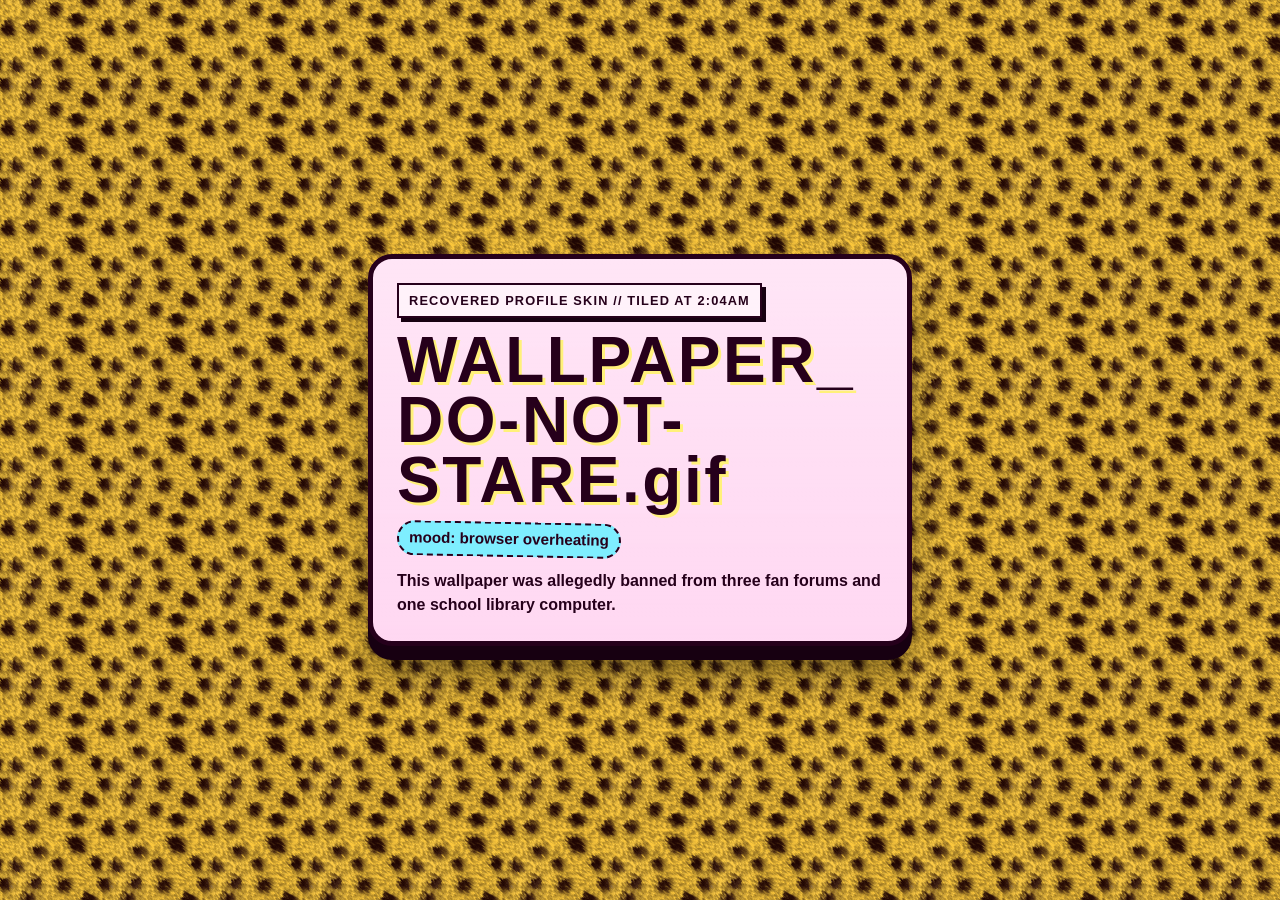
<file: en/code/indieweb-loud-background-pattern-complete/index.html>
<html lang="en">
  <head>
    <meta charset="utf-8">
    <meta name="viewport" content="width=device-width, initial-scale=1">
    <title>WALLPAPER_DO-NOT-STARE.gif</title>
    <link rel="stylesheet" href="style.css">
  </head>
  <body>
    <main class="pattern-note">
      <p class="eyebrow">Recovered profile skin // tiled at 2:04am</p>
      <h1>WALLPAPER_DO-NOT-STARE.gif</h1>
      <p class="status">mood: browser overheating</p>
      <p>This wallpaper was allegedly banned from three fan forums and one school library computer.</p>
    </main>
  </body>
</html>
</file>
<file: en/code/indieweb-loud-background-pattern-complete/style.css>
/* Build a horrible repeated wallpaper with a dramatic warning note. */
* {
  box-sizing: border-box;
}

body {
  margin: 0;
  min-height: 100vh;
  display: grid;
  place-items: center;
  padding: 24px;
  overflow: hidden;
  background-color: #19001d;
  background-image: url("leopard.gif");
  background-repeat: repeat;
  background-position: top left;
  background-size: 100px 100px;
  color: #26001b;
  font-family: Verdana, Geneva, sans-serif;
}

.pattern-note {
  position: relative;
  z-index: 1;
  width: min(34rem, calc(100vw - 48px));
  padding: 24px;
  border: 5px solid #26001b;
  border-radius: 24px;
  background:
    linear-gradient(rgba(255, 255, 255, 0.35), rgba(255, 255, 255, 0)),
    #ffd8f2;
  box-shadow:
    0 14px 0 #170011,
    0 28px 34px rgba(0, 0, 0, 0.42);
}

.eyebrow {
  margin: 0;
  display: inline-block;
  padding: 6px 10px;
  border: 2px solid #26001b;
  background: rgba(255, 255, 255, 0.52);
  box-shadow: 4px 4px 0 #170011;
  font-size: 0.8rem;
  font-weight: 900;
  text-transform: uppercase;
  letter-spacing: 0.09em;
}

h1 {
  margin: 12px 0 0;
  font-family: Impact, Haettenschweiler, "Arial Narrow Bold", sans-serif;
  font-size: clamp(2.5rem, 9vw, 4rem);
  line-height: 0.94;
  letter-spacing: 0.04em;
  overflow-wrap: anywhere;
  text-shadow: 3px 3px 0 #fff17a;
}

.status {
  display: inline-block;
  margin: 12px 0 0;
  padding: 4px 10px;
  border: 2px dashed #26001b;
  border-radius: 999px;
  background: #7eeeff;
  font-size: 0.95rem;
  font-weight: 700;
  transform: rotate(1deg);
}

p {
  margin: 12px 0 0;
  font-size: 1rem;
  font-weight: 700;
  line-height: 1.5;
}
</file>
